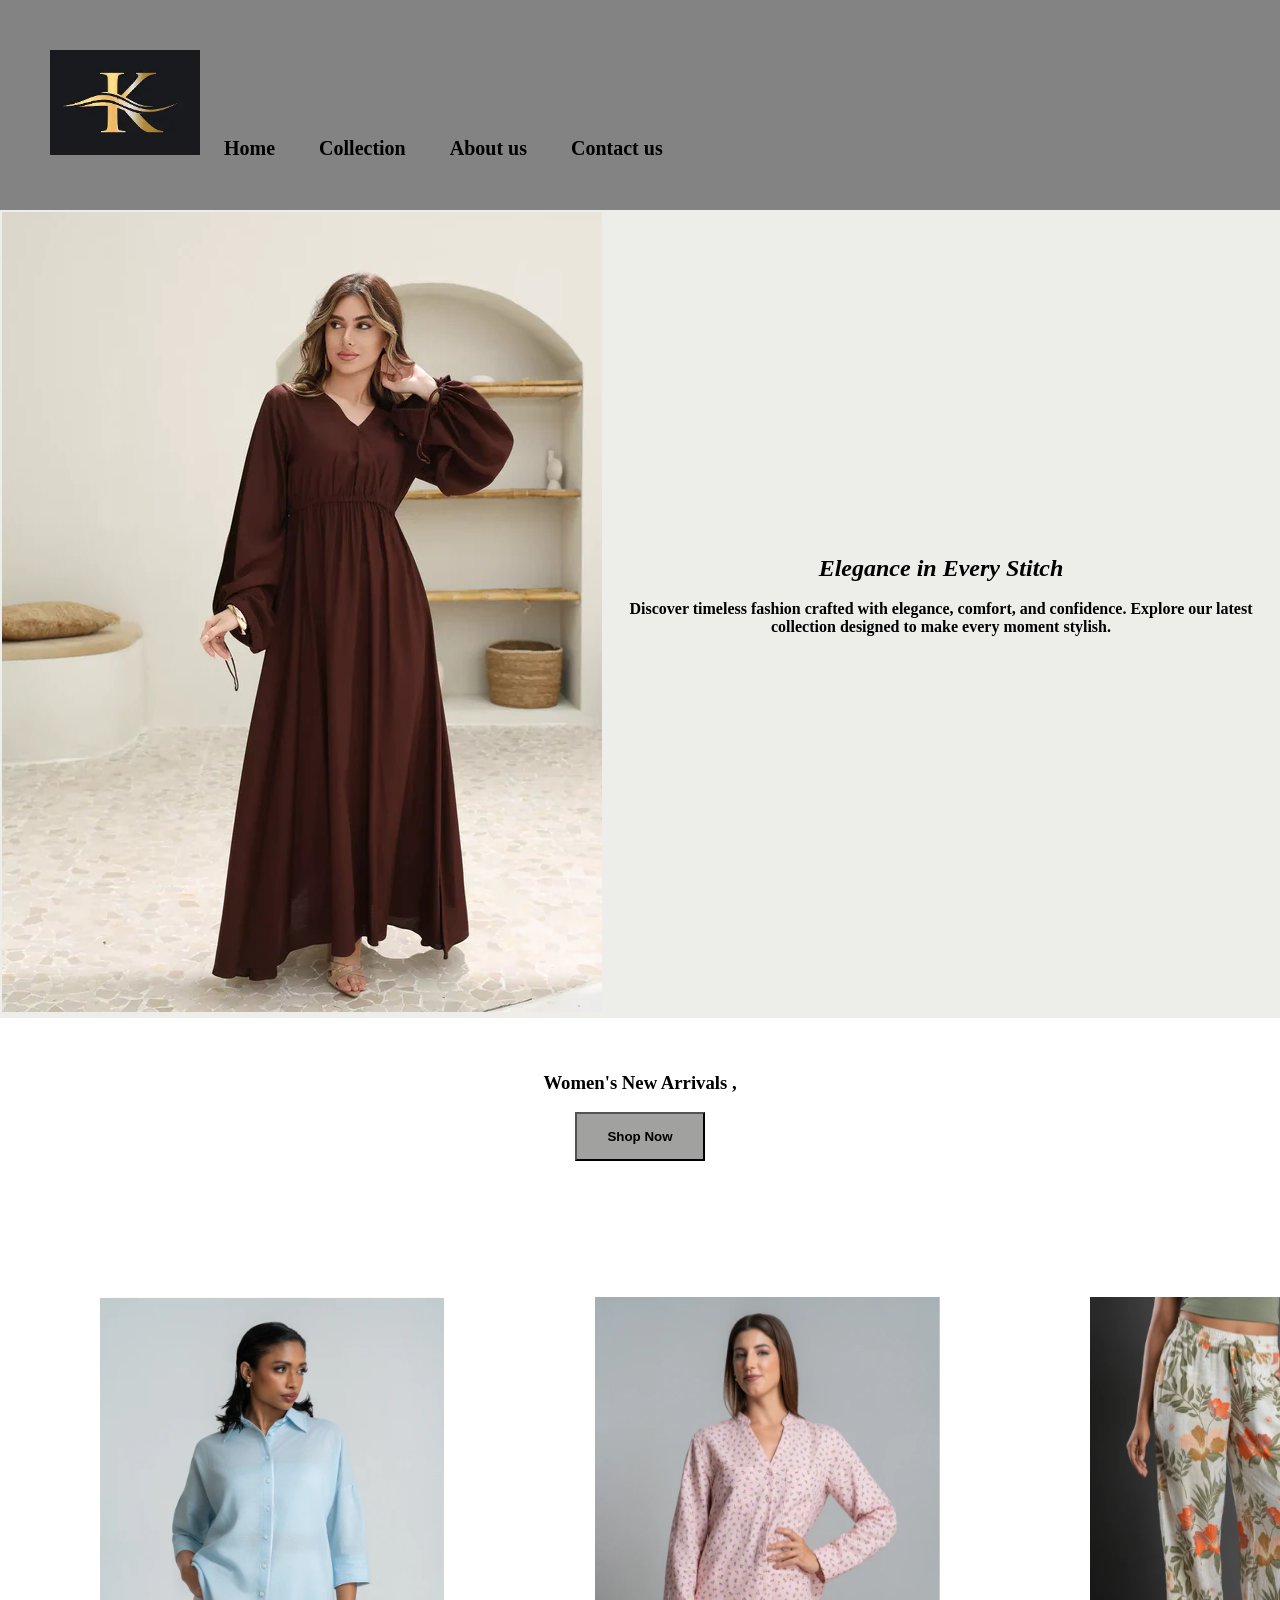
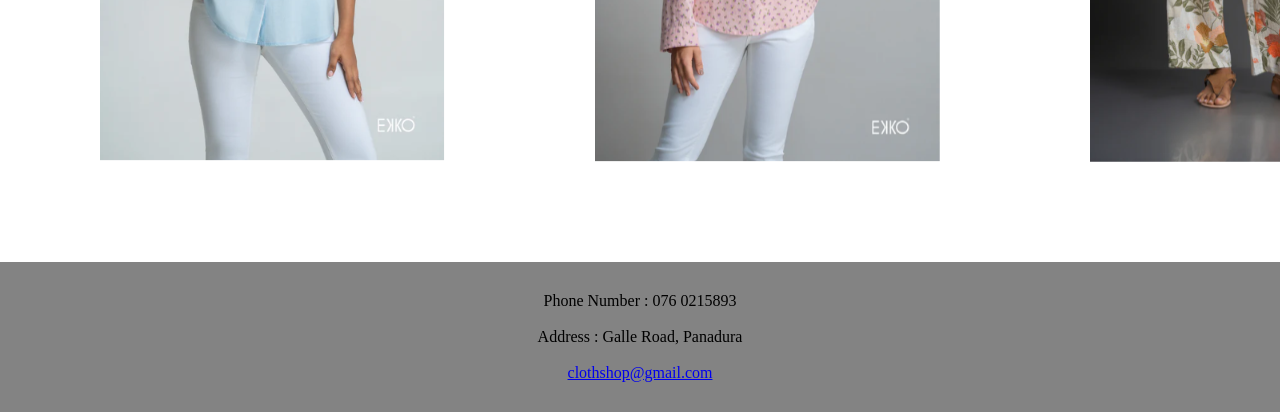
<file: index.html>
<!DOCTYPE html>
<html lang="en">

<head>
    <meta charset="UTF-8">
    <meta name="viewport" content="width=device-width, initial-scale=1.0">
    <title>BOUTIQUE CLOTHING STORE</title>

    <link rel="stylesheet" href="assests/style.css">
    <link rel="stylesheet" href="collection.html">

</head>

<body>

    <div class="nav">
        <nav>

            <img src="assests\img\icon logo.webp" alt="" width="150px">
            <a href="index.html"><b>Home</b></a>
            <a href="collection.html"><b>Collection</b></a>
            <a href="about.html"><b>About us</b></a>
            <a href="contact.html"><b>Contact us</b></a>


        </nav>


    </div>


    <div class="box">
        <table>
            <tr>
                <th>
                    <img src="assests\img\background image home.webp" alt="">
                </th>

                <th>
                    <center>

                        <h2>Elegance in Every Stitch</h2>

                    </center>

                    <br>
                    <p>Discover timeless fashion crafted with elegance, comfort, and confidence. Explore our latest
                        collection designed to make every moment stylish.</p>

                    <br><br>


                </th>
            </tr>
        </table>



    </div>

    <br><br><br>

    <div class="box1">
        <div class="button1">
            <center>
                <h3>Women's New Arrivals ,</h3>
                <br>
                <button>Shop Now</button>
            </center>

        </div>

        <br><br>

        <div class="imageHome1">

            <img src="assests\img\Screenshot 2026-07-12 000106.png" alt="">
            <img src="assests\img\Screenshot 2026-07-12 000150.png" alt="">
            <img src="assests\img\Screenshot 2026-07-12 000215.png" alt="">



        </div>

    </div>


    <footer>
        <center>
            <span>
                <p>Phone Number : 076 0215893</p>
                <br>
                <p>Address : Galle Road, Panadura</p>
                <br>
                <a href="#email">clothshop@gmail.com</a>


            </span>

        </center>

    </footer>

</body>

</html>
</file>
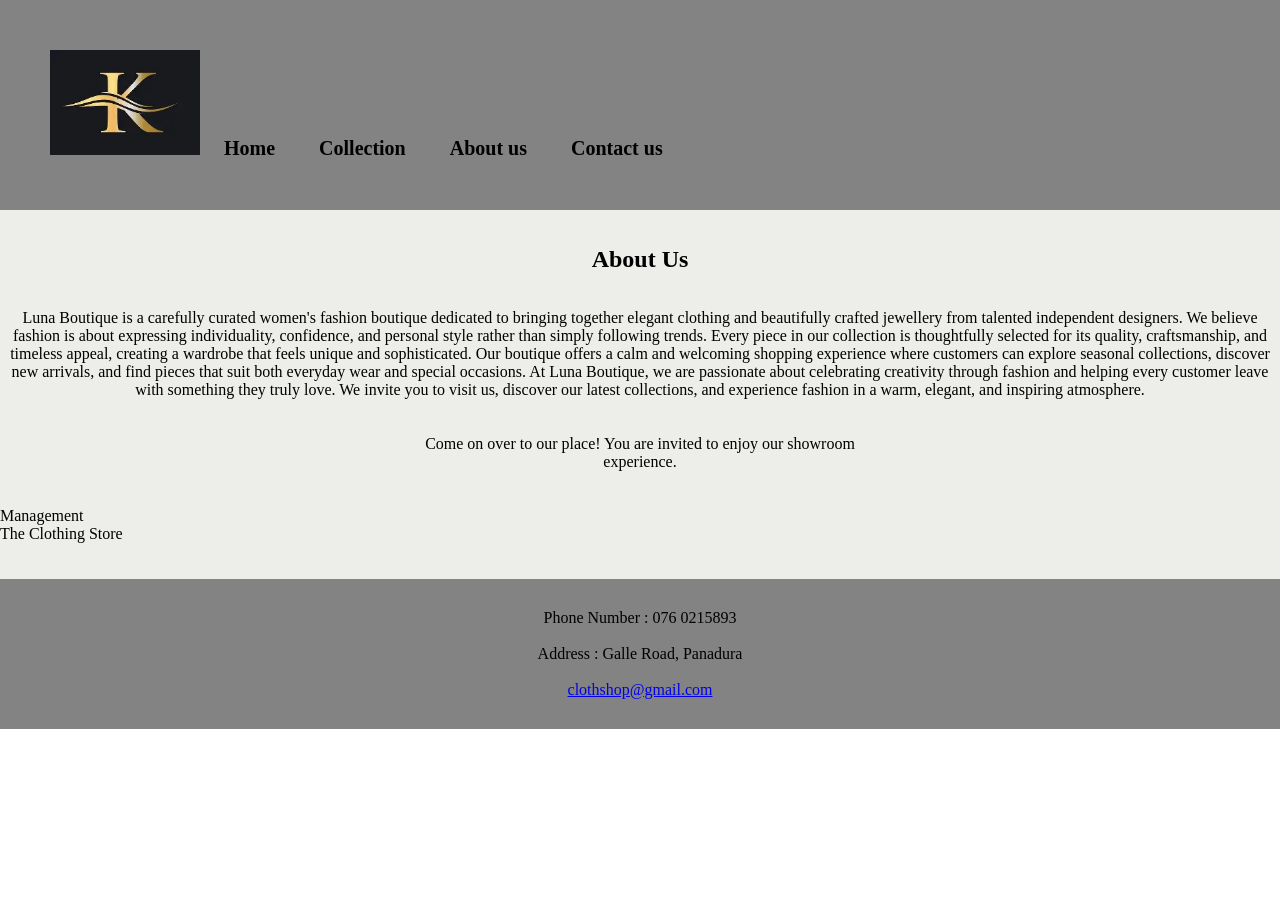
<file: about.html>
<!DOCTYPE html>
<html lang="en">

<head>
    <meta charset="UTF-8">
    <meta name="viewport" content="width=device-width, initial-scale=1.0">
    <title>BOUTIQUE CLOTHING STORE</title>

    <link rel="stylesheet" href="assests/style.css">
   
</head>



<body>

    <div class="nav">
        <nav>

            <img src="assests\img\icon logo.webp" alt="" width="150px">
            <a href="index.html"><b>Home</b></a>
            <a href="collection.html"><b>Collection</b></a>
            <a href="about.html"><b>About us</b></a>
            <a href="contact.html"><b>Contact us</b></a>


        </nav>




    </div>




    <div class="about">
        <br><br>


        <center>
            <h2>About Us </h2>
            <br><br>

            <p>

                Luna Boutique is a carefully curated women's fashion boutique dedicated to bringing together elegant
                clothing and beautifully crafted jewellery from talented independent designers. We believe fashion is
                about
                expressing individuality, confidence, and personal style rather than simply following trends. Every
                piece in
                our collection is thoughtfully selected for its quality, craftsmanship, and timeless appeal, creating a
                wardrobe that feels unique and sophisticated. Our boutique offers a calm and welcoming shopping
                experience
                where customers can explore seasonal collections, discover new arrivals, and find pieces that suit both
                everyday wear and special occasions. At Luna Boutique, we are passionate about celebrating creativity
                through fashion and helping every customer leave with something they truly love. We invite you to visit
                us,
                discover our latest collections, and experience fashion in a warm, elegant, and inspiring atmosphere.

            </p>
        </center>

        <br><br>
        <center>
            <p>Come on over to our place! You are invited to enjoy our showroom <br> experience.</p>

        </center>

        <br><br>
        <p>Management<br>
            The Clothing Store</p>

        <br><br>


    </div>


    <footer>
        <center>
            <span>
                <p>Phone Number : 076 0215893</p>
                <br>
                <p>Address : Galle Road, Panadura</p>
                <br>
                <a href="#email">clothshop@gmail.com</a>


            </span>

        </center>

    </footer>

</body>

</html>
</file>
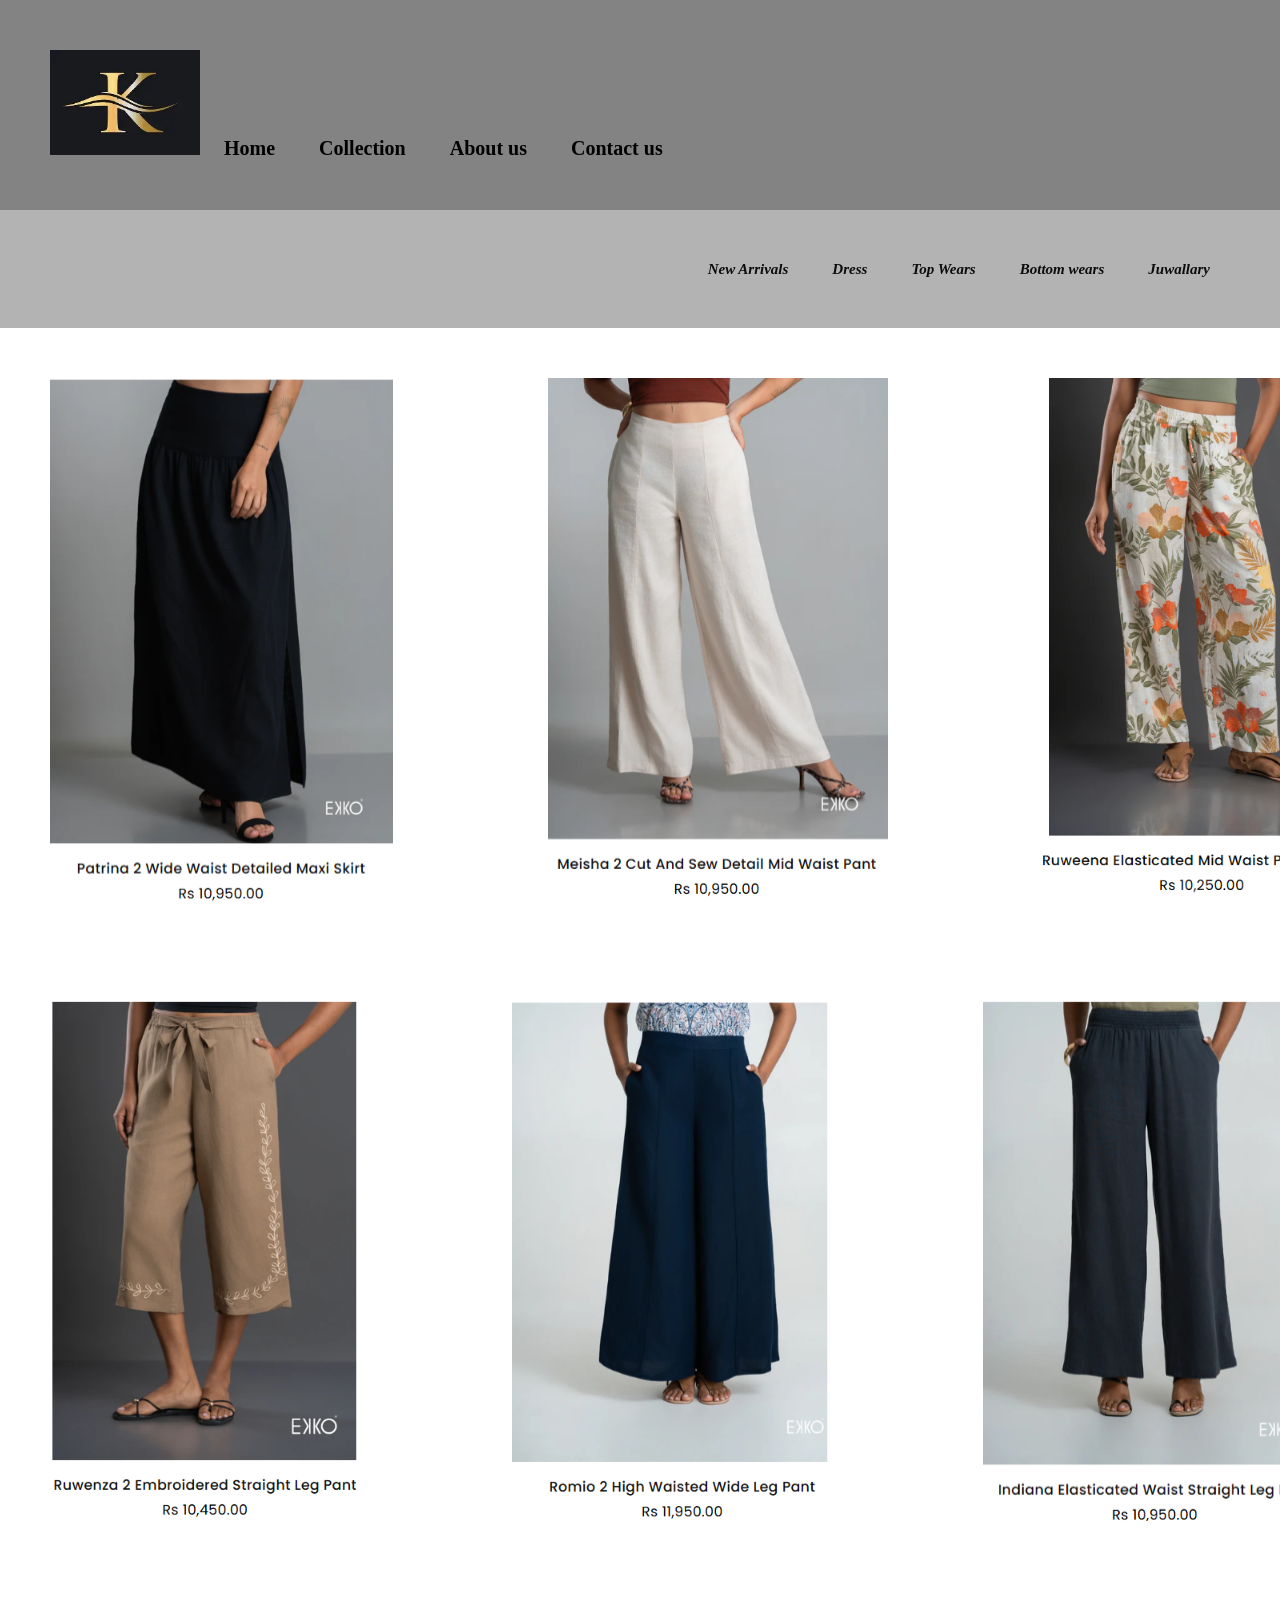
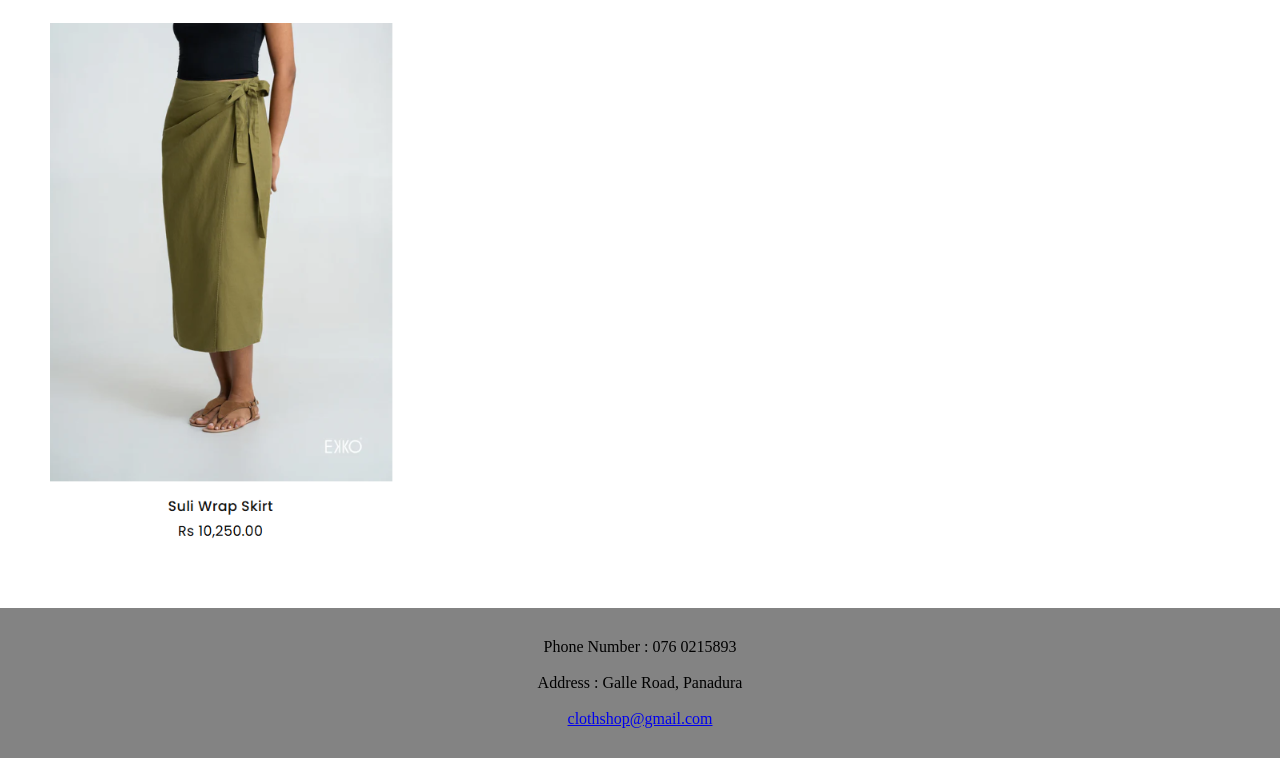
<file: bottomwars.html>
<!DOCTYPE html>
<html lang="en">

<head>
    <meta charset="UTF-8">
    <meta name="viewport" content="width=device-width, initial-scale=1.0">
    <title>BOUTIQUE CLOTHING STORE</title>
    <link rel="stylesheet" href="assests/style.css">
    <link rel="stylesheet" href="collection.html">
</head>

<body>

    <div class="nav">
        <nav>

            <img src="assests\img\icon logo.webp" alt="" width="150px">
            <a href="index.html"><b>Home</b></a>
            <a href="collection.html"><b>Collection</b></a>
            <a href="about.html"><b>About us</b></a>
            <a href="contact.html"><b>Contact us</b></a>


        </nav>
    </div>
    <div>
        <nav class="collection">

            <a href="newarrivals.html"> New Arrivals</a>
            <a href="dress.html">Dress</a>
            <a href="topwars.html">Top Wears</a>
            <a href="bottomwars.html">Bottom wears</a>
            <a href="juwallary.html">Juwallary</a>

        </nav>
    </div>

    <div class="dress9">
        <img src="assests\img\Screenshot 2026-07-12 145150.png" alt="">
        <img src="assests\img\Screenshot 2026-07-12 145132.png" alt="">
        <img src="assests\img\Screenshot 2026-07-12 145122.png" alt="">


    </div>

    <div class="dress10">
        <img src="assests\img\Screenshot 2026-07-12 145054.png" alt="">
        <img src="assests\img\Screenshot 2026-07-12 145035.png" alt="">
        <img src="assests\img\Screenshot 2026-07-12 144814.png" alt="">


    </div>


    <div class="dress11">
        <img src="assests\img\Screenshot 2026-07-12 144733.png" alt="">
       
    </div>


    <footer>
        <center>
            <span>
                <p>Phone Number : 076 0215893</p>
                <br>
                <p>Address : Galle Road, Panadura</p>
                <br>
                <a href="#email">clothshop@gmail.com</a>


            </span>

        </center>

    </footer>
</body>

</html>
</file>
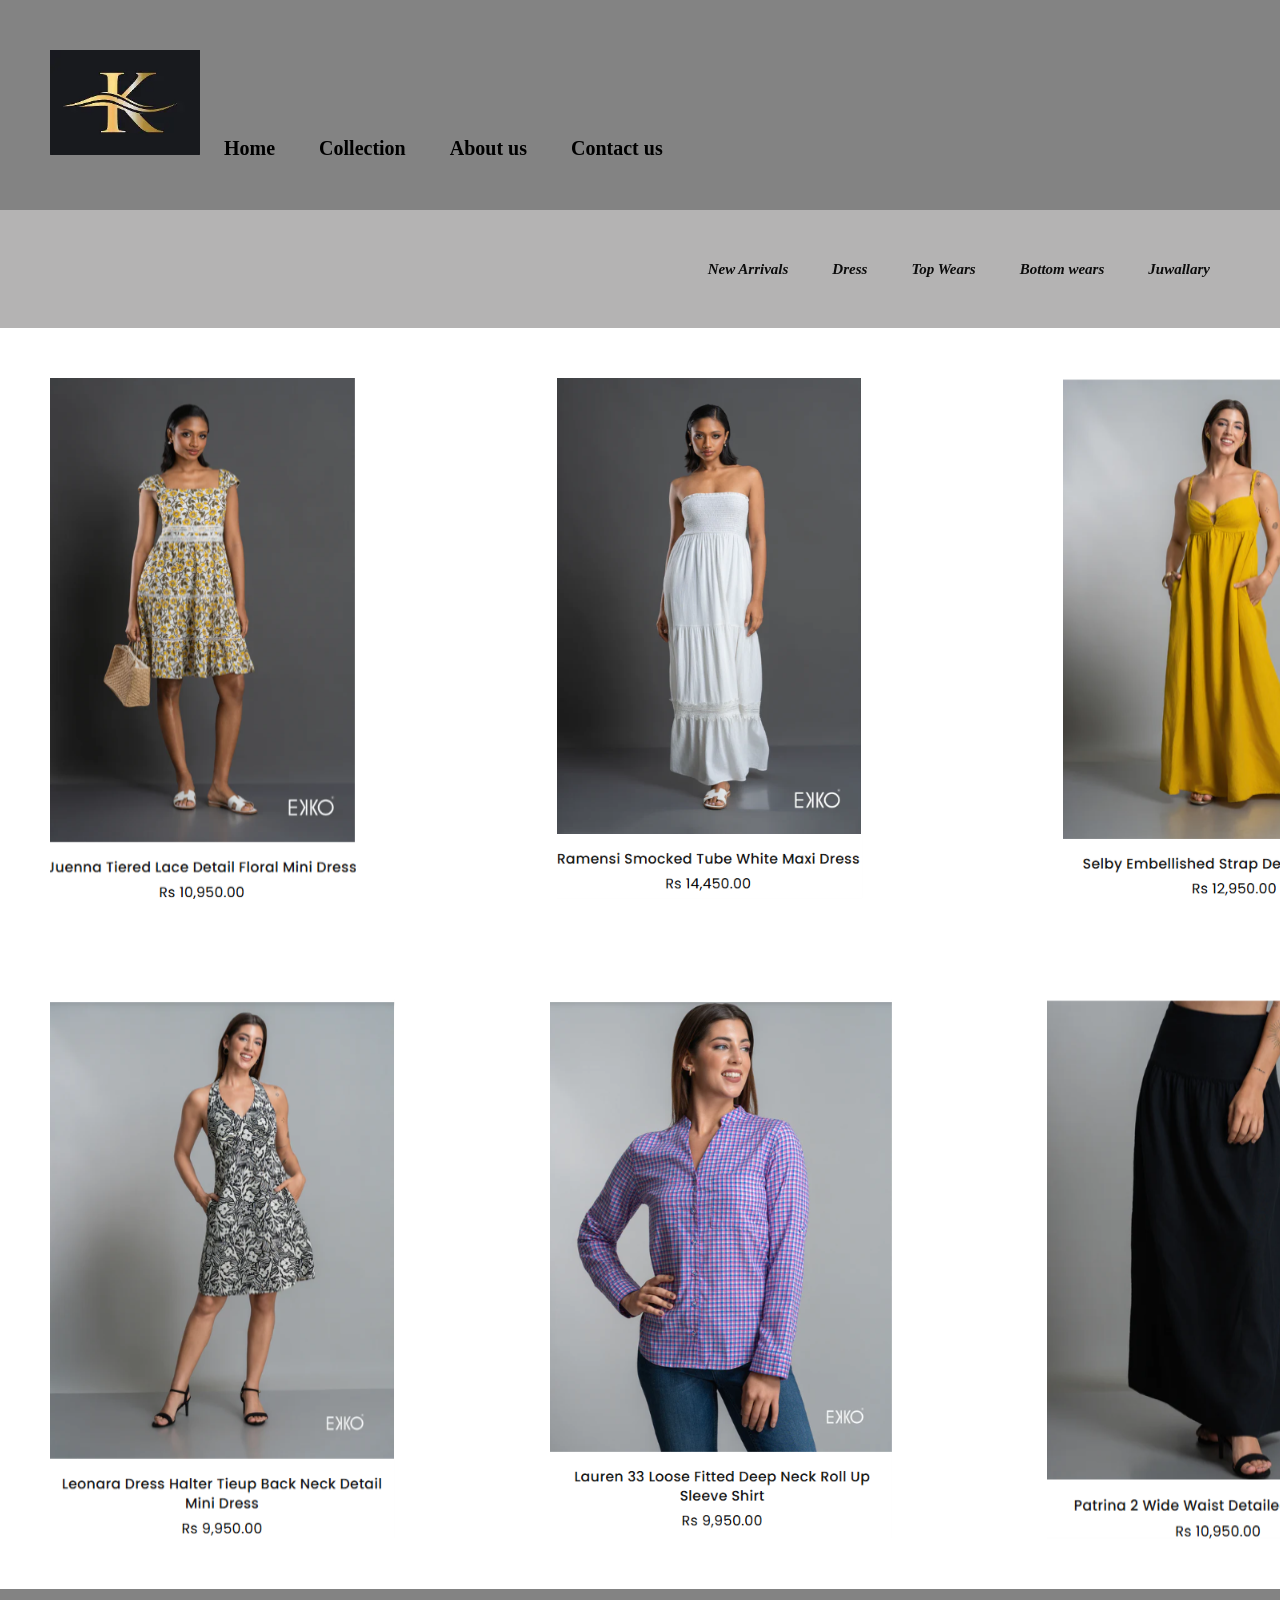
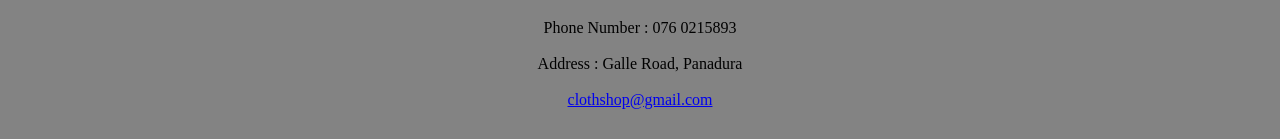
<file: collection.html>
<!DOCTYPE html>
<html lang="en">

<head>
    <meta charset="UTF-8">
    <meta name="viewport" content="width=device-width, initial-scale=1.0">
    <title>BOUTIQUE CLOTHING STORE</title>

    <link rel="stylesheet" href="assests/style.css">
</head>

<body>

    <div class="nav">
        <nav>

            <img src="assests\img\icon logo.webp" alt="" width="150px">
            <a href="index.html"><b>Home</b></a>
            <a href="collection.html"><b>Collection</b></a>
            <a href="about.html"><b>About us</b></a>
            <a href="contact.html"><b>Contact us</b></a>


        </nav>
    </div>
    <div>
        <nav class="collection">

            <a href="newarrivals.html"> New Arrivals</a>
            <a href="dress.html">Dress</a>
            <a href="topwars.html">Top Wears</a>
            <a href="bottomwars.html">Bottom wears</a>
            <a href="juwallary.html">Juwallary</a>

        </nav>
    </div>

    <div class="dress1">
        <img src="assests\img\Screenshot 2026-07-12 145321.png" alt="">
        <img src="assests\img\Screenshot 2026-07-12 145301.png" alt="">
        <img src="assests\img\Screenshot 2026-07-12 145236.png" alt="">

    </div>

    <div class="dress2">
        <img src="assests\img\Screenshot 2026-07-12 145214.png" alt="">
        <img src="assests\img\Screenshot 2026-07-12 145205.png" alt="">
        <img src="assests\img\Screenshot 2026-07-12 145150.png" alt="">

    </div>
    </div>

    <footer>
        <center>
            <span>
                <p>Phone Number : 076 0215893</p>
                <br>
                <p>Address : Galle Road, Panadura</p>
                <br>
                <a href="#email">clothshop@gmail.com</a>


            </span>

        </center>

    </footer>
</body>

</html>
</file>
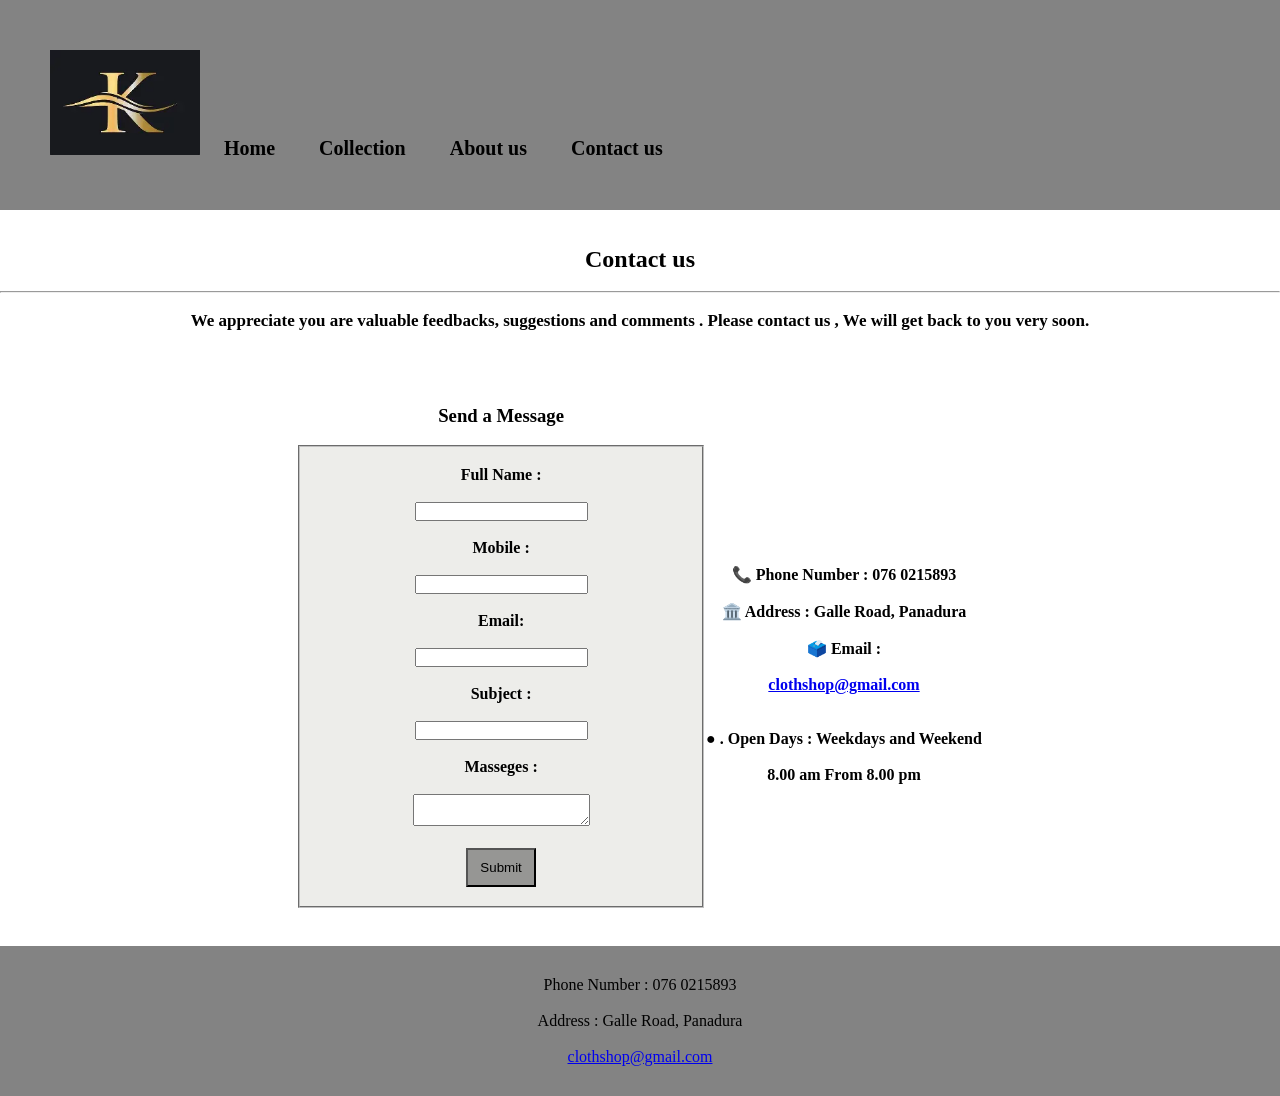
<file: contact.html>
<!DOCTYPE html>
<html lang="en">

<head>
    <meta charset="UTF-8">
    <meta name="viewport" content="width=device-width, initial-scale=1.0">
    <title>BOUTIQUE CLOTHING STORE</title>

    <link rel="stylesheet" href="assests/style.css">
</head>

<body>

    <div class="nav">
        <nav>

            <img src="assests\img\icon logo.webp" alt="" width="150px">
            <a href="index.html"><b>Home</b></a>
            <a href="collection.html"><b>Collection</b></a>
            <a href="about.html"><b>About us</b></a>
            <a href="contact.html"><b>Contact us</b></a>


        </nav>
    </div>


    <div class="form">
        <div class="contactD">

            <br><br>
            <h2>Contact us</h2>

            <br>
            <hr>
            <br>

            <p><b>We appreciate you are valuable feedbacks, suggestions and comments . Please contact
                    us , We will get back to you very soon.</b></p>
            <br><br>



        </div>

        <div class="form1">
            <br><br>


            <center>
                <table>

                    <tr>
                        <th>
                            <h3>Send a Message</h3>
                            <br>


                            <fieldset class="boxform">
                                <form action="">

                                    <center>
                                        <br>
                                        <label for="name"> Full Name :</label>
                                        <br><br>
                                        <input type="text">
                                        <br><br>

                                        <label for="mobile">Mobile :</label>
                                        <br><br>
                                        <input type="int">
                                        <br><br>

                                        <label for="email">Email:</label>
                                        <br><br>
                                        <input type="email" id="email" name="email" required>
                                        <br><br>


                                        <label for="subject"> Subject :</label>
                                        <br><br>
                                        <input type="text">
                                        <br><br>

                                        <p>Masseges :</p>
                                        <br>
                                        <textarea name="masseg" id="massege"></textarea>

                                        <br><br>
                                        <button>Submit</button>

                                        <br><br>



                                    </center>


                                </form>
                            </fieldset>

                        </th>

                        <th>
                            <center>
                                <br><br>


                                <p> 📞 Phone Number : 076 0215893</p>
                                <br>
                                <p> 🏛️ Address : Galle Road, Panadura</p>
                                <br>
                                <p> 🗳️ Email :</p>
                                <br>
                                <a href="#email">clothshop@gmail.com</a>


                                <br><br><br>

                                <p> ● . Open Days : Weekdays and Weekend<br><br> 8.00 am From 8.00 pm </p>



                            </center>

                        </th>
                    </tr>

                </table>

            </center>
        </div>


    </div>

    <br><br>


    <footer>
        <center>
            <span>
                <p>Phone Number : 076 0215893</p>
                <br>
                <p>Address : Galle Road, Panadura</p>
                <br>
                <a href="#email">clothshop@gmail.com</a>


            </span>

        </center>

    </footer>
</body>

</html>
</file>
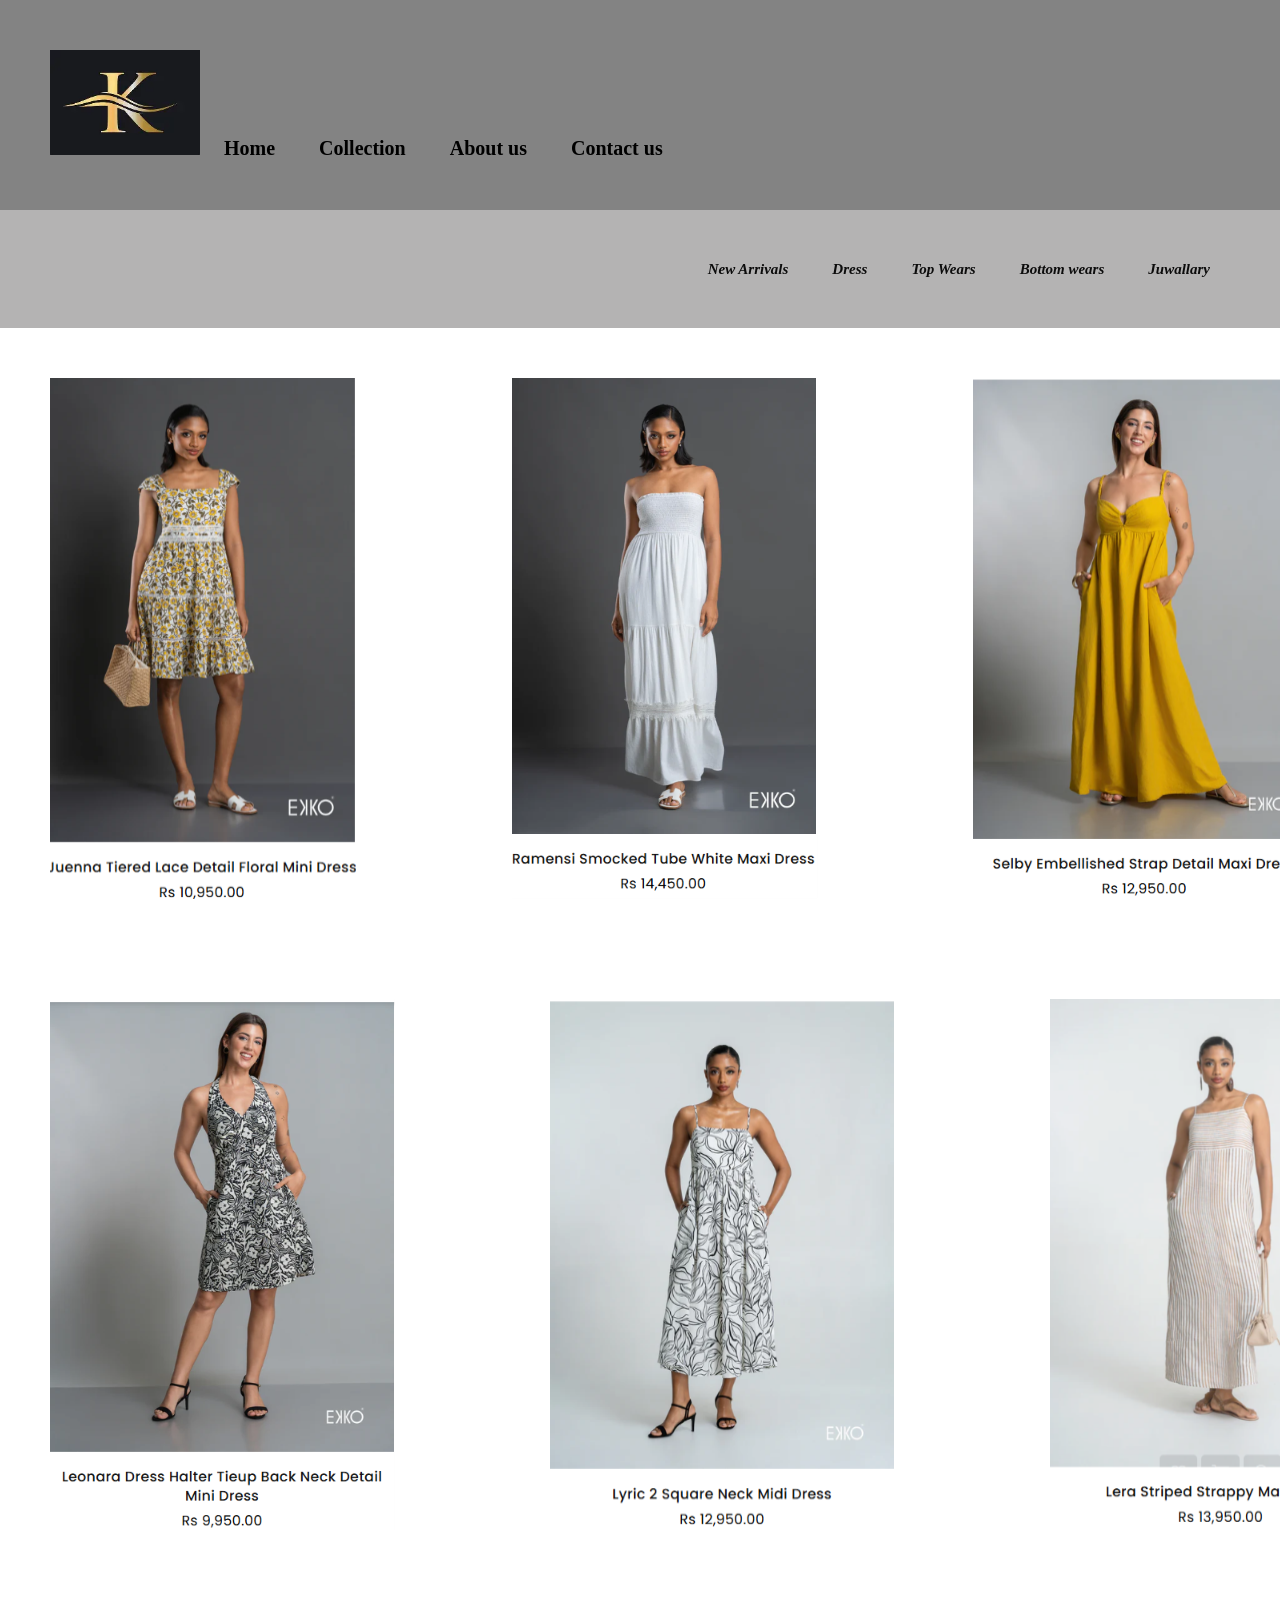
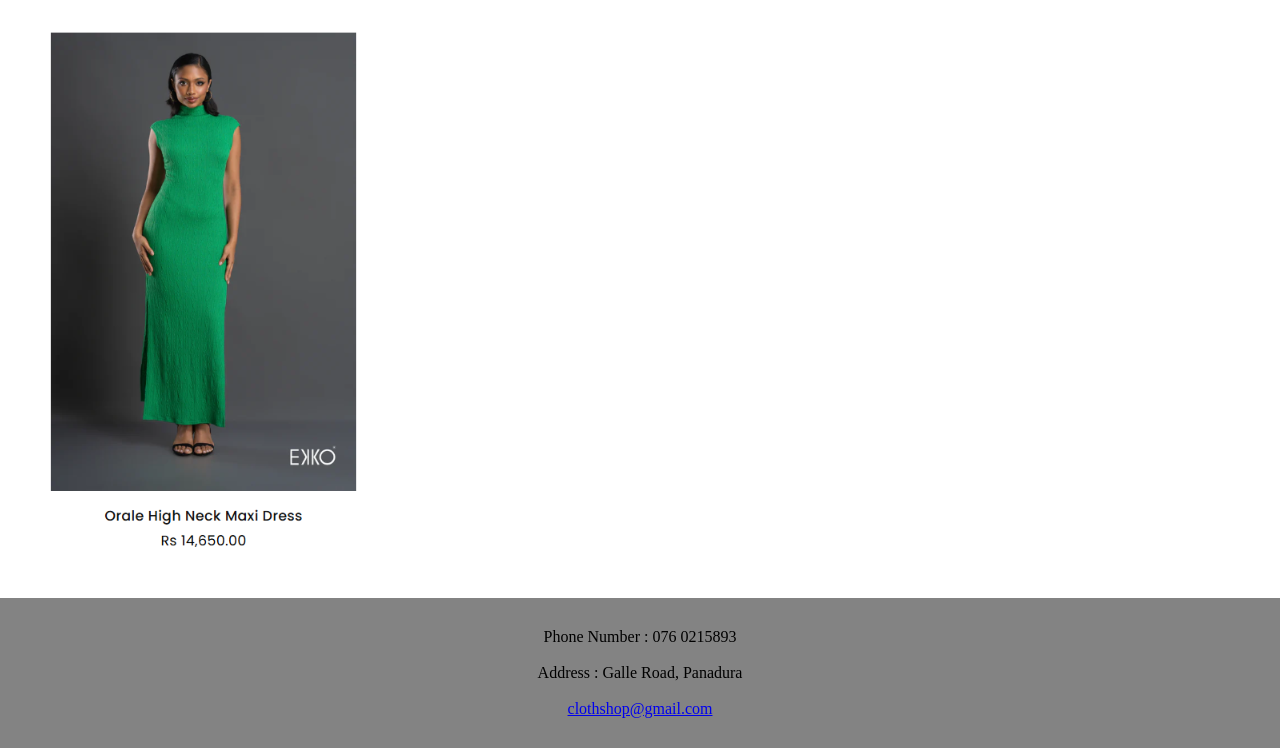
<file: dress.html>
<!DOCTYPE html>
<html lang="en">

<head>
    <meta charset="UTF-8">
    <meta name="viewport" content="width=device-width, initial-scale=1.0">
    <title>BOUTIQUE CLOTHING STORE</title>

    <link rel="stylesheet" href="assests/style.css">
    <link rel="stylesheet" href="collection.html">

</head>

<body>


    <div class="nav">
        <nav>

            <img src="assests\img\icon logo.webp" alt="" width="150px">
            <a href="index.html"><b>Home</b></a>
            <a href="collection.html"><b>Collection</b></a>
            <a href="about.html"><b>About us</b></a>
            <a href="contact.html"><b>Contact us</b></a>


        </nav>
    </div>
    <div>
        <nav class="collection">

            <a href="newarrivals.html"> New Arrivals</a>
            <a href="dress.html">Dress</a>
            <a href="topwars.html">Top Wears</a>
            <a href="bottomwars.html">Bottom wears</a>
            <a href="juwallary.html">Juwallary</a>

        </nav>
    </div>


    <div class="dress4">
        <img src="assests\img\Screenshot 2026-07-12 145321.png" alt="">
        <img src="assests\img\Screenshot 2026-07-12 145301.png" alt="">
        <img src="assests\img\Screenshot 2026-07-12 145236.png" alt="">


    </div>


    <div class="dress5">
        <img src="assests\img\Screenshot 2026-07-12 145214.png" alt="">
        <img src="assests\img\Screenshot 2026-07-12 145015.png" alt="">
        <img src="assests\img\Screenshot 2026-07-12 144948.png" alt="">



    </div>

    <div class="dress6">

        <img src="assests\img\Screenshot 2026-07-12 144754.png" alt="">


    </div>

    <footer>
        <center>
            <span>
                <p>Phone Number : 076 0215893</p>
                <br>
                <p>Address : Galle Road, Panadura</p>
                <br>
                <a href="#email">clothshop@gmail.com</a>


            </span>

        </center>

    </footer>
</body>

</html>
</file>
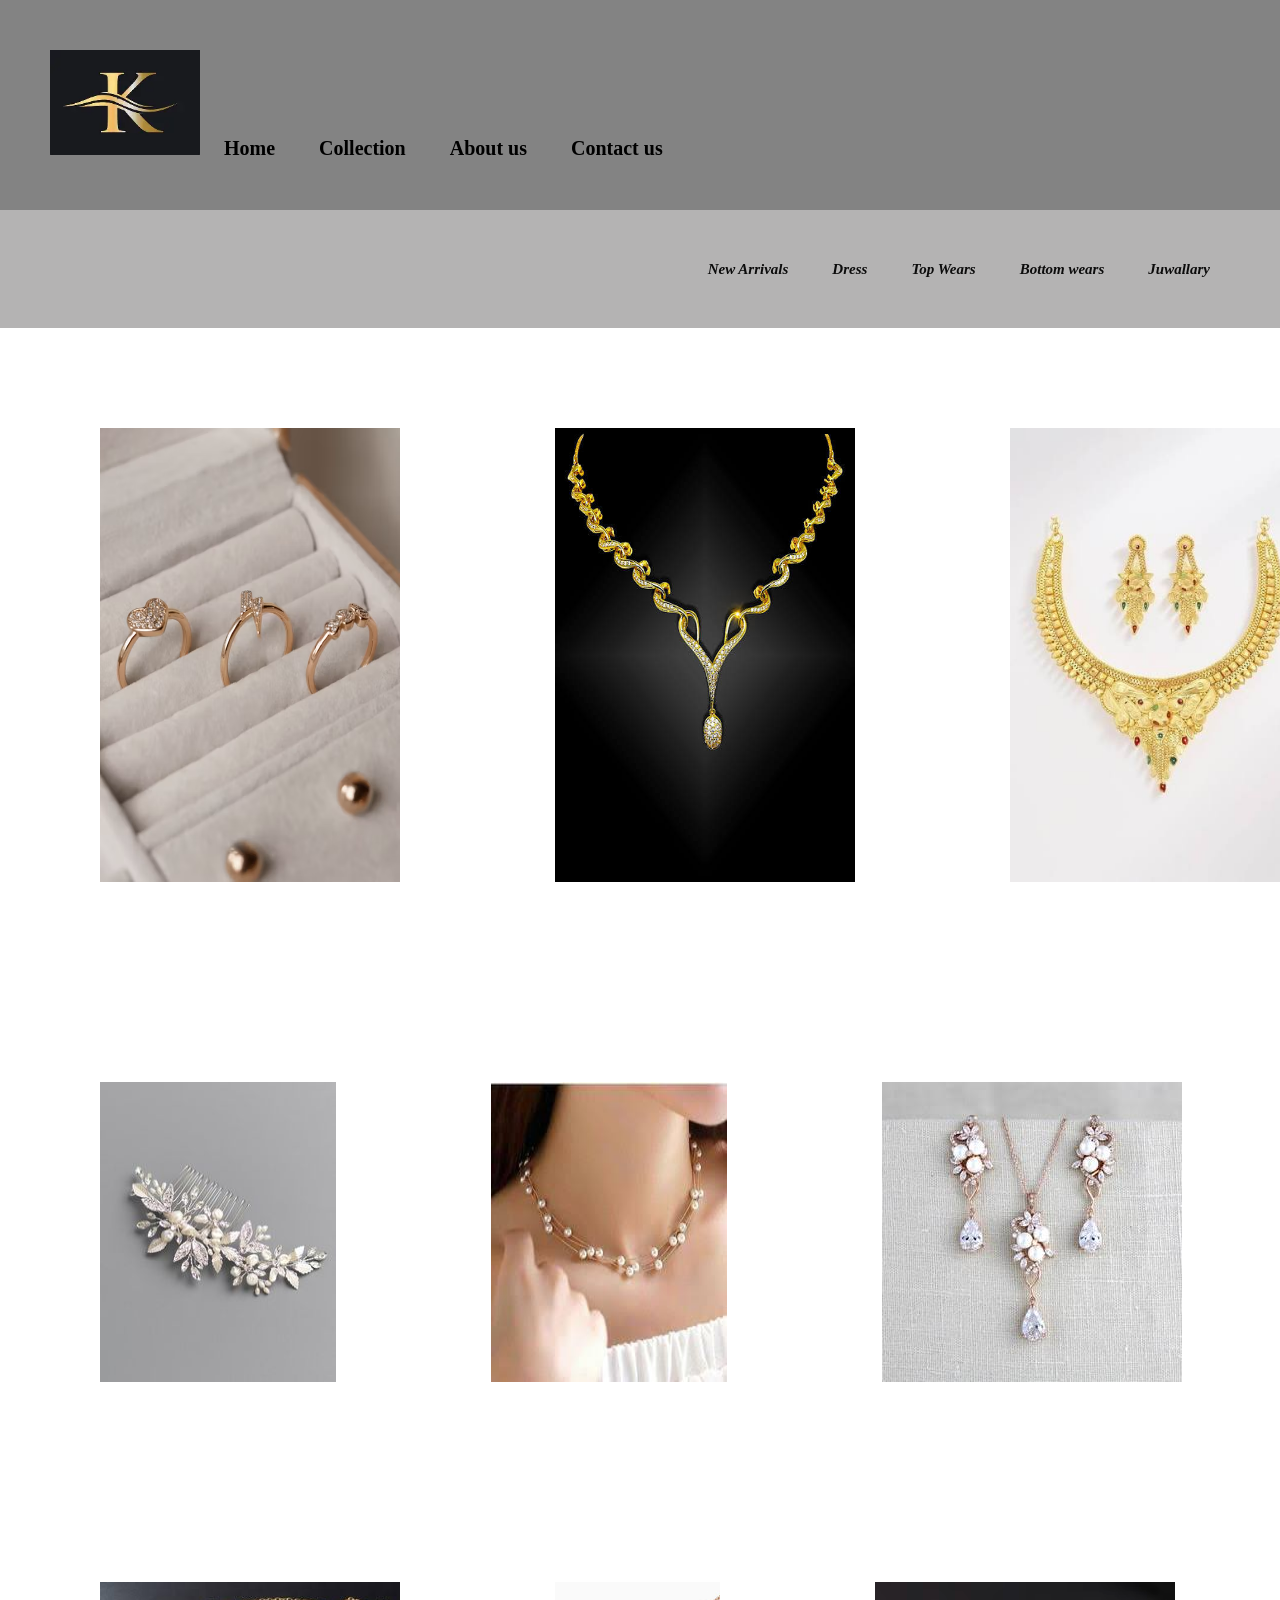
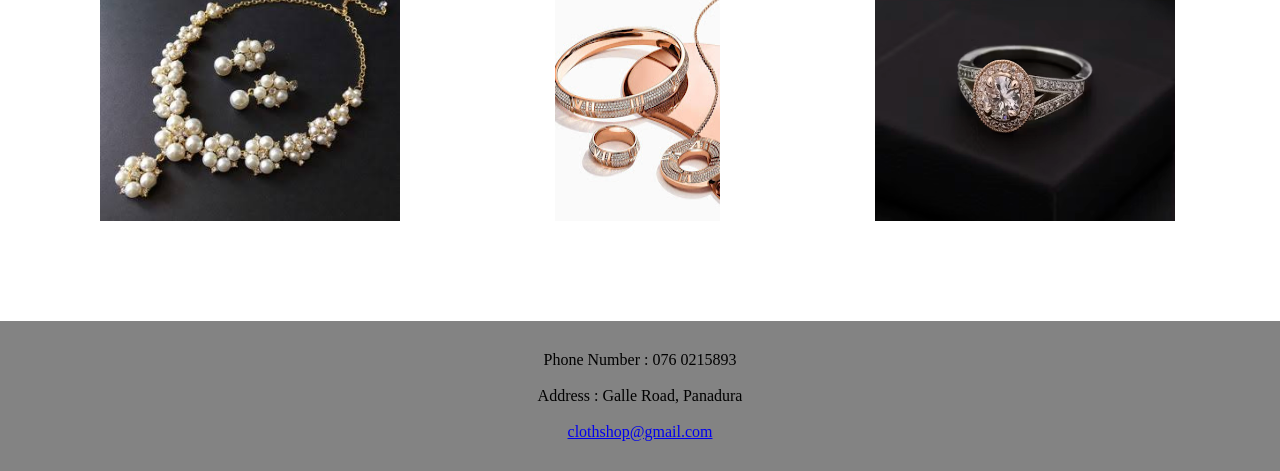
<file: juwallary.html>
<!DOCTYPE html>
<html lang="en">

<head>
    <meta charset="UTF-8">
    <meta name="viewport" content="width=device-width, initial-scale=1.0">
    <title>BOUTIQUE CLOTHING STORE</title>

    <link rel="stylesheet" href="assests/style.css">
    <link rel="stylesheet" href="collection.html">

</head>

<body>

    <div class="nav">
        <nav>

            <img src="assests\img\icon logo.webp" alt="" width="150px">
            <a href="index.html"><b>Home</b></a>
            <a href="collection.html"><b>Collection</b></a>
            <a href="about.html"><b>About us</b></a>
            <a href="contact.html"><b>Contact us</b></a>


        </nav>
    </div>
    <div>
        <nav class="collection">

            <a href="newarrivals.html"> New Arrivals</a>
            <a href="dress.html">Dress</a>
            <a href="topwars.html">Top Wears</a>
            <a href="bottomwars.html">Bottom wears</a>
            <a href="juwallary.html">Juwallary</a>

        </nav>
    </div>

    <div class="dress14">
        <img src="assests\img\photo-1631982690223-8aa4be0a2497.avif" alt="" width="300px">
        <img src="assests\img\images (3).jpg" alt="" width="300px">
        <img src="assests\img\images (4).jpg" alt="" width="300px">

    </div>


    <div class="dress12">
        <img src="assests\img\01b02c1cf2988da1696c018224d8101a.jpg" alt="">
        <img src="assests\img\images.jpg" alt="">
        <img src="assests\img\images (2).jpg" alt="">


    </div>

    <div class="dress13">
        <img src="assests\img\images (1).jpg" alt="" width="300px">
        <img src="assests\img\download.jpg" alt="" width="300px">
        <img src="assests\img\photo-1605100804763-247f67b3557e.avif" alt="" width="300px">



    </div>



    <footer>
        <center>
            <span>
                <p>Phone Number : 076 0215893</p>
                <br>
                <p>Address : Galle Road, Panadura</p>
                <br>
                <a href="#email">clothshop@gmail.com</a>


            </span>

        </center>

    </footer>


</body>

</html>
</file>
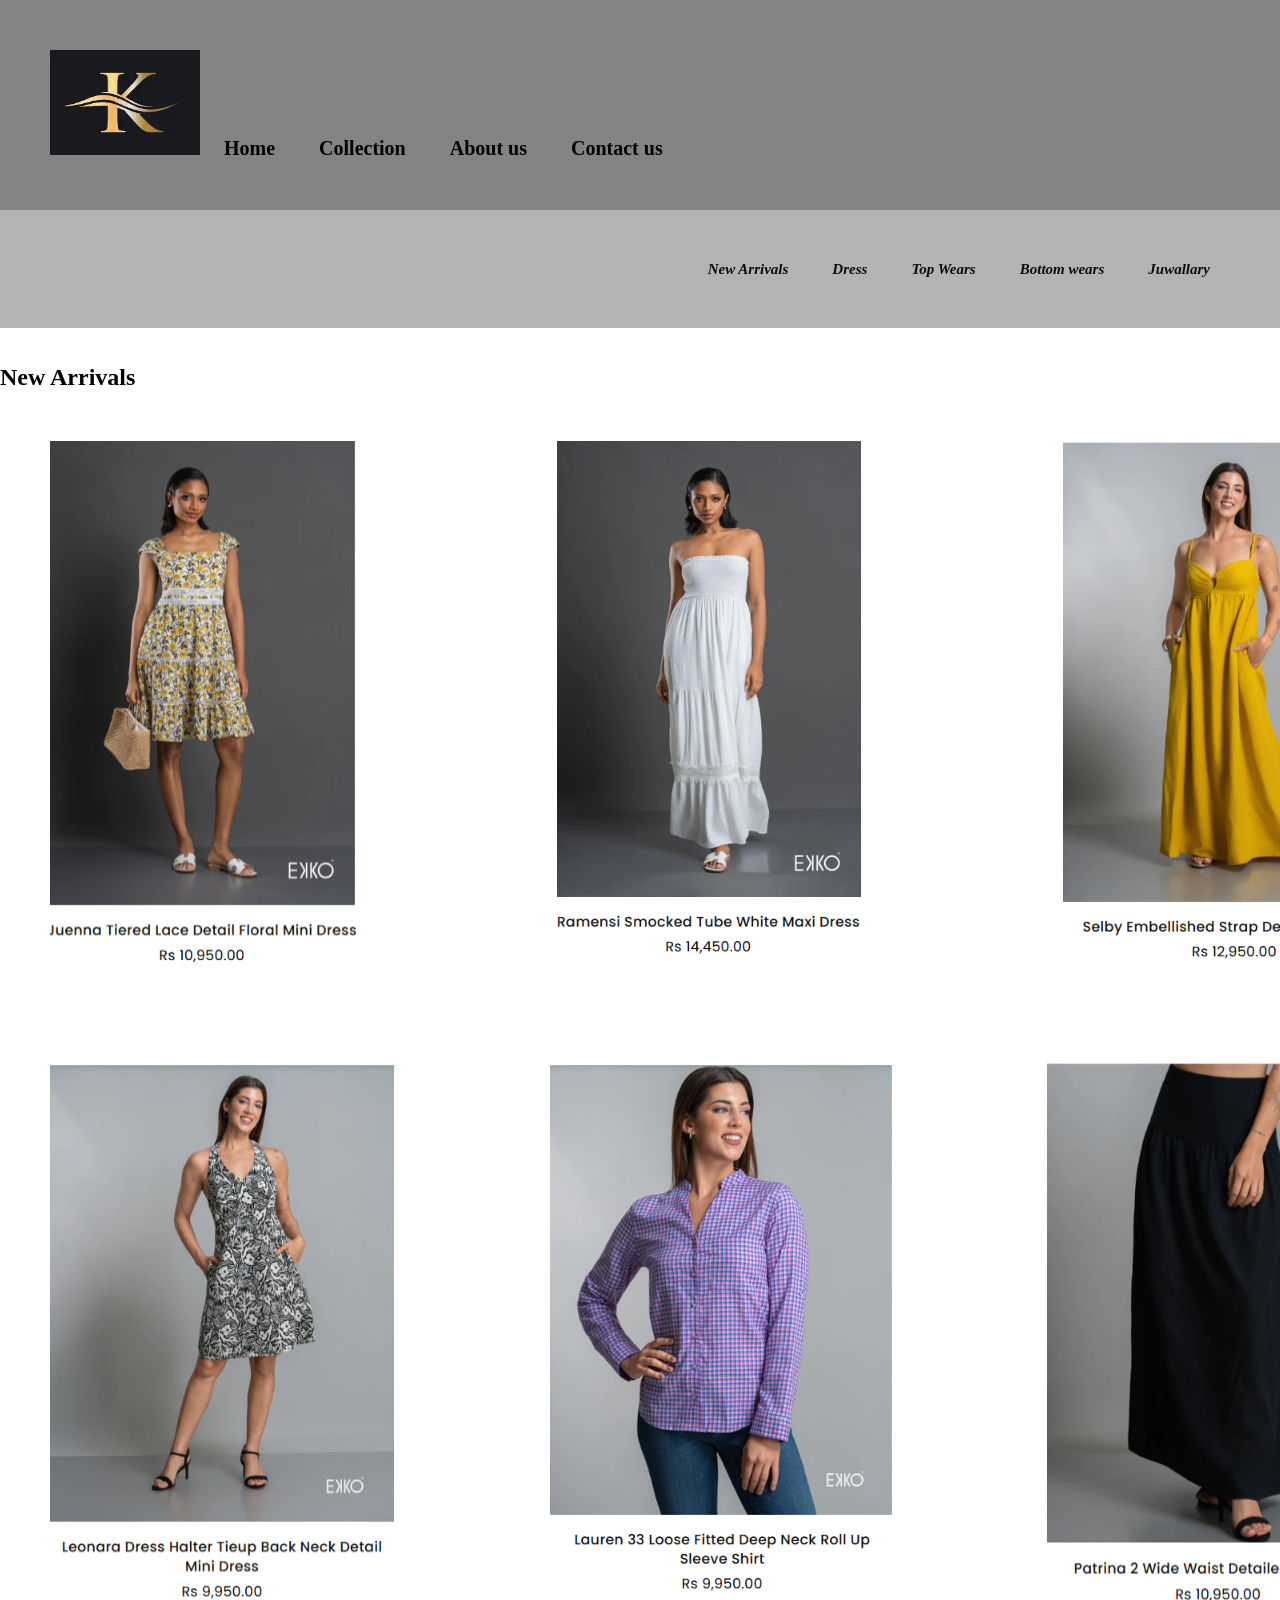
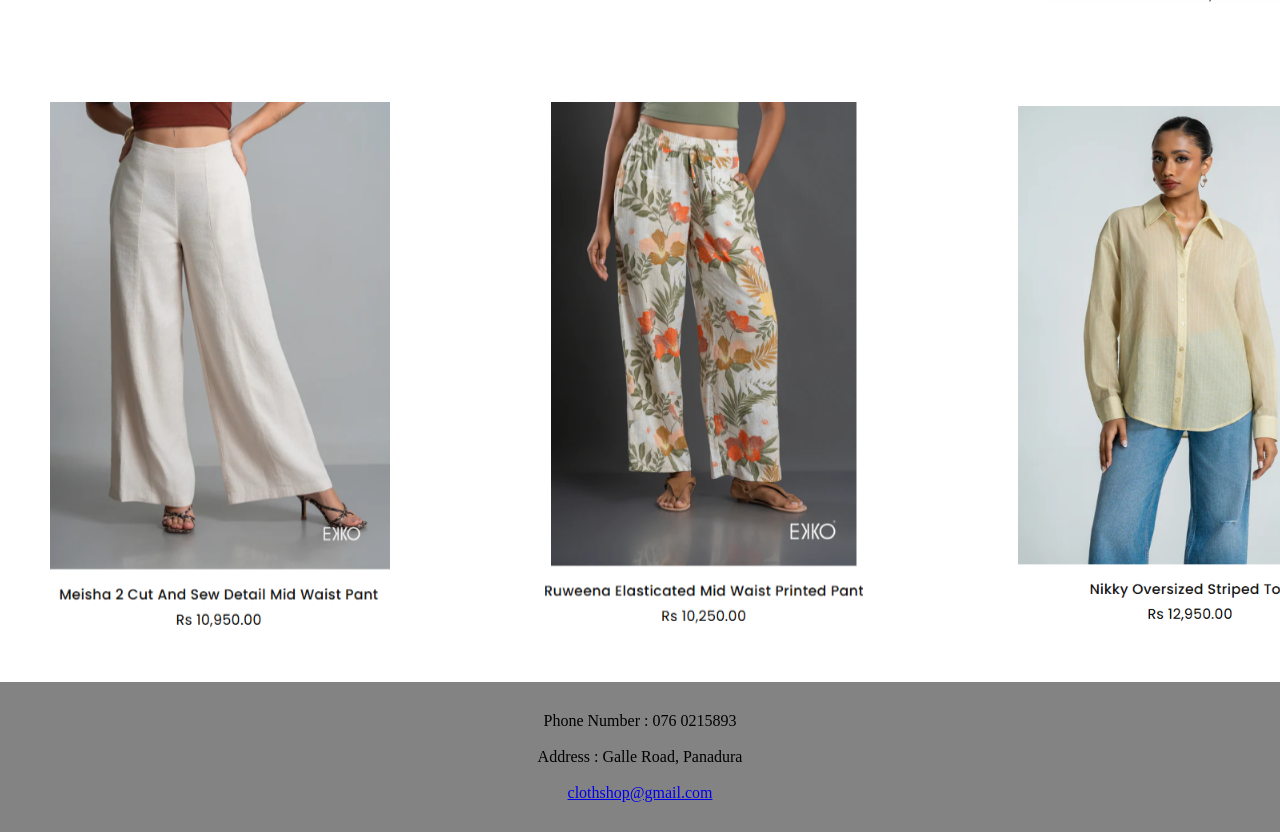
<file: newarrivals.html>
<!DOCTYPE html>
<html lang="en">

<head>
    <meta charset="UTF-8">
    <meta name="viewport" content="width=device-width, initial-scale=1.0">
    <title>BOUTIQUE CLOTHING STORE</title>

    <link rel="stylesheet" href="assests/style.css">
    <link rel="stylesheet" href="collection.html">
</head>

<body>

    <div class="nav">
        <nav>

            <img src="assests\img\icon logo.webp" alt="" width="150px">
            <a href="index.html"><b>Home</b></a>
            <a href="collection.html"><b>Collection</b></a>
            <a href="about.html"><b>About us</b></a>
            <a href="contact.html"><b>Contact us</b></a>


        </nav>
    </div>
    <div>
        <nav class="collection">

            <a href="newarrivals.html"> New Arrivals</a>
            <a href="dress.html">Dress</a>
            <a href="topwars.html">Top Wears</a>
            <a href="bottomwars.html">Bottom wears</a>
            <a href="juwallary.html">Juwallary</a>

        </nav>
    </div>

    <br><br>

    <h2>New Arrivals </h2>

    <div class="dress1">
        <img src="assests\img\Screenshot 2026-07-12 145321.png" alt="">
        <img src="assests\img\Screenshot 2026-07-12 145301.png" alt="">
        <img src="assests\img\Screenshot 2026-07-12 145236.png" alt="">

    </div>

    <div class="dress2">
        <img src="assests\img\Screenshot 2026-07-12 145214.png" alt="">
        <img src="assests\img\Screenshot 2026-07-12 145205.png" alt="">
        <img src="assests\img\Screenshot 2026-07-12 145150.png" alt="">

    </div>

    <div class="dress3">
        <img src="assests\img\Screenshot 2026-07-12 145132.png" alt="">
        <img src="assests\img\Screenshot 2026-07-12 145122.png" alt="">
        <img src="assests\img\Screenshot 2026-07-12 145101.png" alt="">

    </div>


    </div>

    <footer>
        <center>
            <span>
                <p>Phone Number : 076 0215893</p>
                <br>
                <p>Address : Galle Road, Panadura</p>
                <br>
                <a href="#email">clothshop@gmail.com</a>


            </span>

        </center>

    </footer>

</body>

</html>
</file>
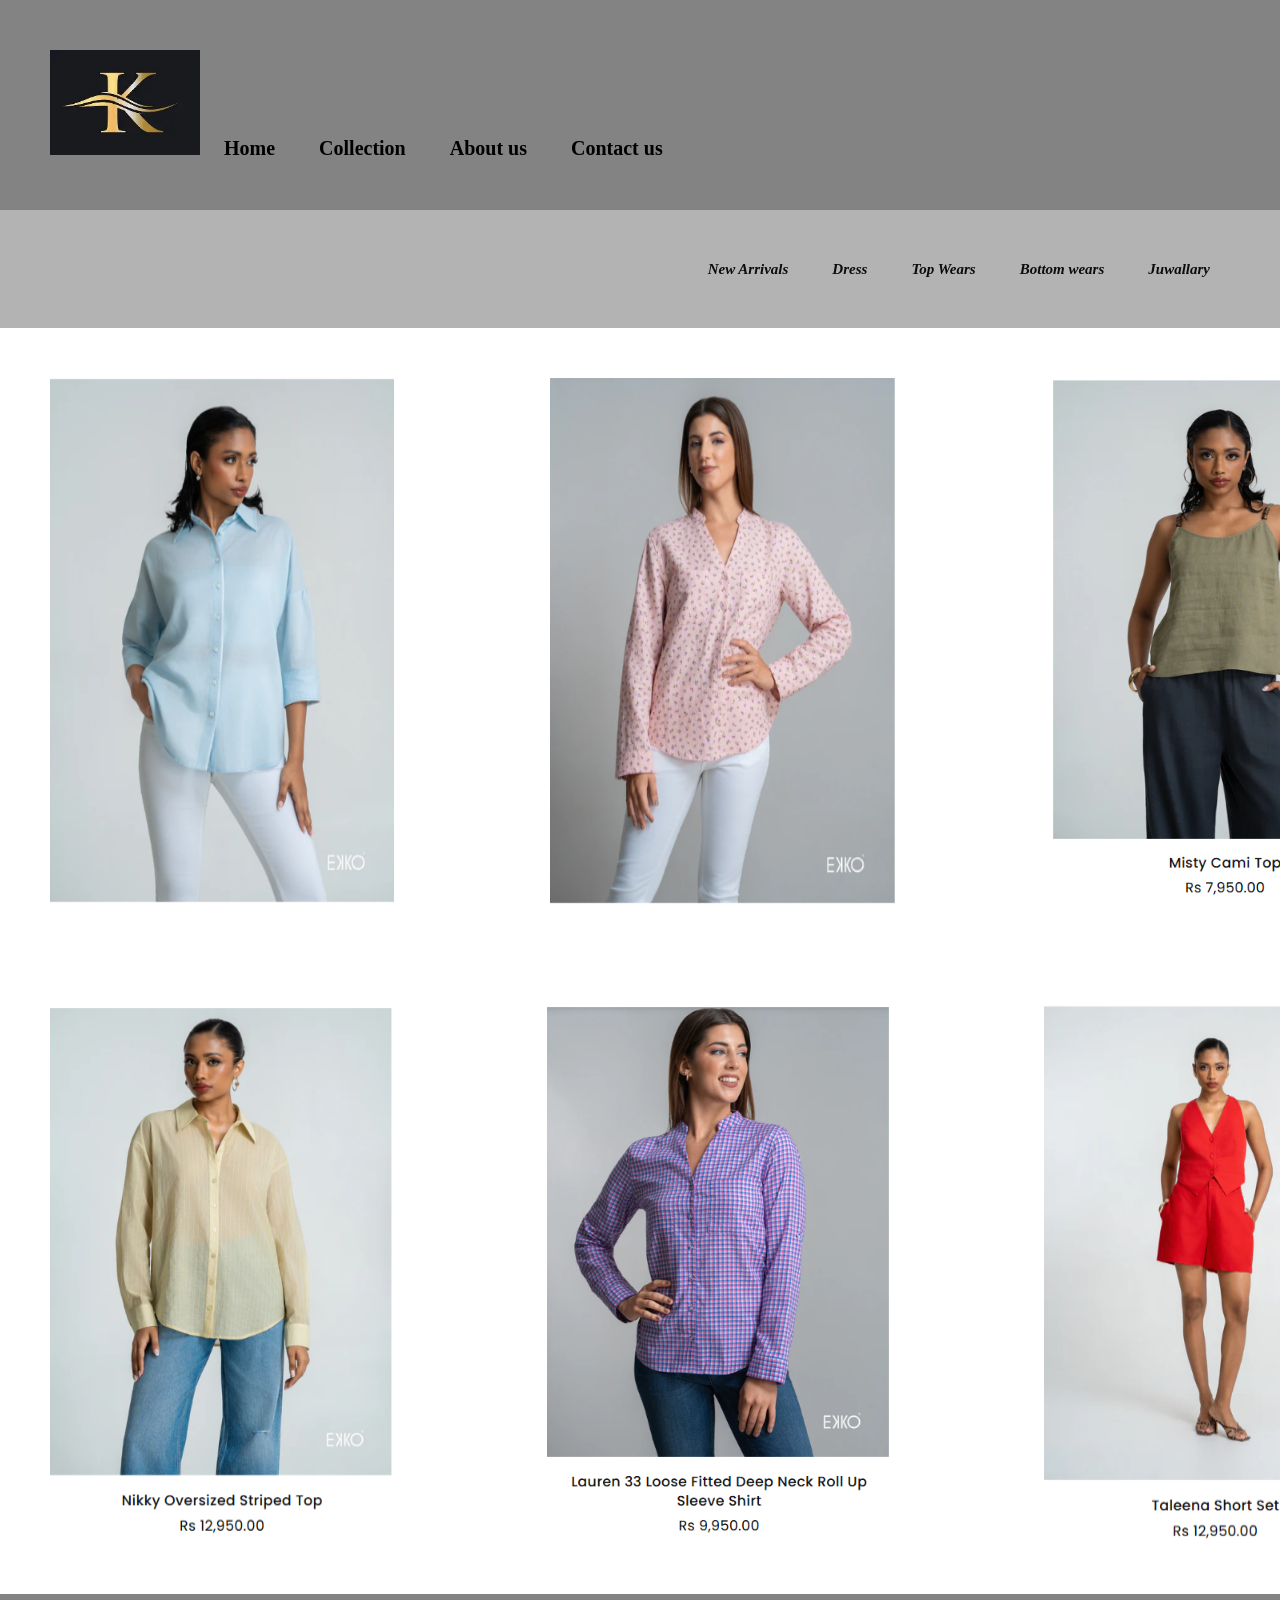
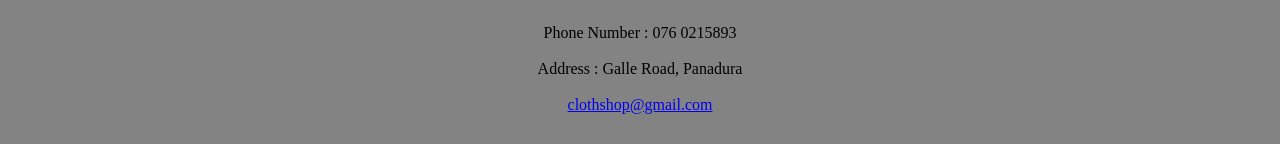
<file: topwars.html>
<!DOCTYPE html>
<html lang="en">

<head>
    <meta charset="UTF-8">
    <meta name="viewport" content="width=device-width, initial-scale=1.0">
    <title>BOUTIQUE CLOTHING STORE</title>
    <link rel="stylesheet" href="assests/style.css">
    <link rel="stylesheet" href="collection.html">
</head>

<body>



    <div class="nav">
        <nav>

            <img src="assests\img\icon logo.webp" alt="" width="150px">
            <a href="index.html"><b>Home</b></a>
            <a href="collection.html"><b>Collection</b></a>
            <a href="about.html"><b>About us</b></a>
            <a href="contact.html"><b>Contact us</b></a>


        </nav>
    </div>
    <div>
        <nav class="collection">

            <a href="newarrivals.html"> New Arrivals</a>
            <a href="dress.html">Dress</a>
            <a href="topwars.html">Top Wears</a>
            <a href="bottomwars.html">Bottom wears</a>
            <a href="juwallary.html">Juwallary</a>

        </nav>
    </div>


    <div class="dress7">
        <img src="assests\img\Screenshot 2026-07-12 000106.png" alt="">
        <img src="assests\img\Screenshot 2026-07-12 000150.png" alt="">
        <img src="assests\img\Screenshot 2026-07-12 144933.png" alt="">
    </div>

    <div class="dress8">
        <img src="assests\img\Screenshot 2026-07-12 145101.png" alt="">
        <img src="assests\img\Screenshot 2026-07-12 145205.png" alt="">
        <img src="assests\img\Screenshot 2026-07-12 144903.png" alt="">


    </div>

    <footer>
        <center>
            <span>
                <p>Phone Number : 076 0215893</p>
                <br>
                <p>Address : Galle Road, Panadura</p>
                <br>
                <a href="#email">clothshop@gmail.com</a>


            </span>

        </center>

    </footer>


</body>

</html>
</file>
<file: assests/style.css>
* {
     margin: 0;
     padding: 0;
 }


 .nav {
     background-color: rgba(18, 18, 18, 0.523);
     padding: 50px;



 }

 .nav a {
     font-size: 20px;
     color: black;
     margin: 20px;
     text-align: right;
     text-decoration: none;
 }

 .box {
     background-color: rgba(190, 190, 179, 0.271);
 }

 .box h2 {

     font-style: italic;
     text-align: center;


 }

 .button1 button {
     padding: 15px 30px;
     background-color: rgba(120, 120, 118, 0.692);
     color: black;
     font-weight: bold;
     border: 30px 40pz;

 }


 .imageHome1 {
     display: flex;
     padding: 100px;
     gap: 150px;

 }

 footer {
     background-color: rgba(18, 18, 18, 0.523);
     padding: 30px;
 }


 .about {
     background-color: rgba(190, 190, 179, 0.271);
 }


 .boxform {
     width: 400px;
     padding: 1px;
     background-color: rgba(190, 190, 179, 0.271);
 }

 .boxform button {

     width: 70px;
     padding: 10px;
     background-color: rgba(0, 0, 0, 0.368);
 }

 .contactD p {
     font-size: 17px;
    
 }

 .form{
     text-align: center;
   
 }

 .collection{
     background-color: rgba(111, 109, 109, 0.523);
     padding: 50px;
     text-align: right;
 }

 .collection a{

     font-size: 15px;
     color: rgb(12, 12, 12);
     margin: 20px;
    font-weight: bold;
     text-decoration: none;
     font-style: italic;
 }

 .dress1{
    padding: 50px;
    display: flex;
    width: 20px;
    gap: 200px;
 }

 .dress2{
     padding: 50px;
    display: flex;
    width: 20px;
    gap: 155px;
 }

 .dress3{

  padding: 50px;
    display: flex;
    width: 20px;
    gap: 155px;
 }

 .dress4{
    padding: 50px;
    display: flex;
    width: 20px;
    gap: 155px;

 }

 .dress5{
    padding: 50px;
    display: flex;
    width: 20px;
    gap: 155px;
 }

 .dress6{
    padding: 50px;
    display: flex;
    width: 20px;
    gap: 155px;
 }

 .dress7{
     padding: 50px;
    display: flex;
    width: 20px;
    gap: 155px;
 }

 .dress8{
     padding: 50px;
    display: flex;
    width: 20px;
    gap: 155px;
 }

 .dress9{
     padding: 50px;
    display: flex;
    width: 20px;
    gap: 155px;
 }

 .dress10{
     padding: 50px;
    display: flex;
    width: 20px;
    gap: 155px;
 }

 .dress11{
     padding: 50px;
    display: flex;
    width: 20px;
    gap: 155px;
 }

 .dress12{
     padding: 100px;
    display: flex;
    width: 10px;
    gap: 155px;

 }

 .dress13{
     padding: 100px;
    display: flex;
    width: 10px;
    gap: 155px;
 }

 .dress14{
    padding: 100px;
    display: flex;
    width: 10px;
    gap: 155px;
 }
</file>
